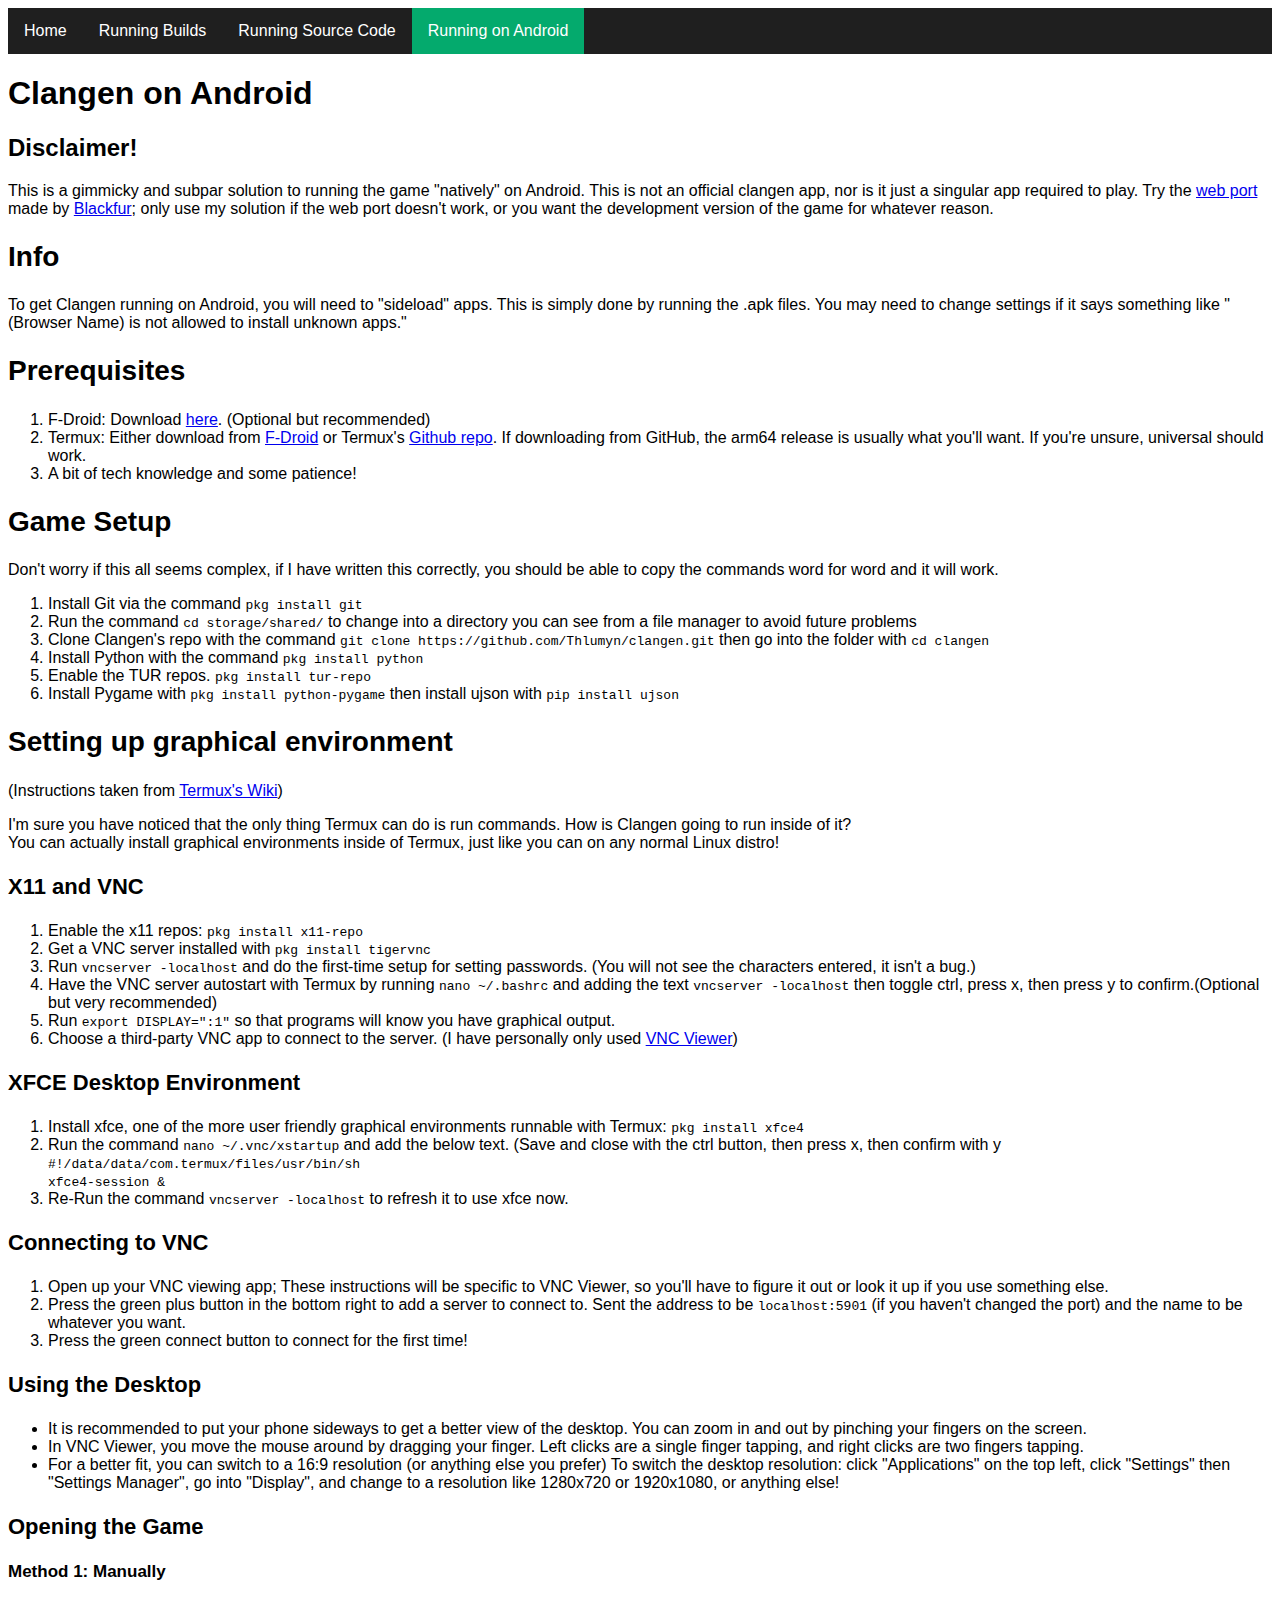
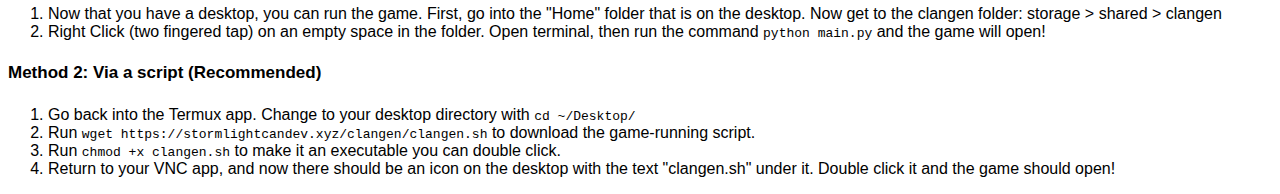
<file: storm/android/index.html>
<!DOCTYPE html>
<html lang="en">
<head>
    <meta charset="UTF-8">
    <meta http-equiv="X-UA-Compatible" content="IE=edge">
    <meta name="viewport" content="width=device-width, initial-scale=1.0">
    <meta name="description" content="Unoffical guides to playing Clangen on Windows, MacOS, Linux, ChromeOS, and EVEN ANDROID (kinda).">
    <title>Android Instructions | Stormlightcandev</title>
    <link rel="stylesheet" href="../main.css">
</head>
<body>
    <div class="menu">
        <ul>
            <li><a href="../">Home</a></li>
            <li><a href="../build-instructions">Running Builds</a></li>
            <li><a href="../source-instructions">Running Source Code</a></li>
            <li><a href="../android" class="active">Running on Android</a></li>
        </ul>
    </div>
    <h1 id="android-header">Clangen on Android</h1>
    
    <h2>Disclaimer!</h2>
    <p>This is a gimmicky and subpar solution to running the game "natively" on Android. This is not an official clangen app, nor is it just a singular app required to play. Try the <a href="https://clangen-web.github.io" target="_blank">web port</a> made by <a href="https://github.com/TheBlackfurGuy" target="_blank">Blackfur</a>; only use my solution if the web port doesn't work, or you want the development version of the game for whatever reason.</p>
    <div class="instructions">
    <h2>Info</h2>
    <p>To get Clangen running on Android, you will need to "sideload" apps. This is simply done by running the .apk files. You may need to change settings if it says something like "(Browser Name) is not allowed to install unknown apps."</p>
    <h2>Prerequisites</h2>
    <ol>
        <li>F-Droid: Download <a href="https://f-droid.org/" target="_blank">here</a>. (Optional but recommended)
        <li>Termux: Either download from <a href="https://f-droid.org/en/packages/com.termux/" target="_blank">F-Droid</a> or Termux's <a href="https://github.com/termux/termux-app/releases" target="_blank">Github repo</a>. If downloading from GitHub, the arm64 release is usually what you'll want. If you're unsure, universal should work.</li>
        <li>A bit of tech knowledge and some patience!</li>
    </ol>
    <h2>Game Setup</h2> 
    <p>Don't worry if this all seems complex, if I have written this correctly, you should be able to copy the commands word for word and it will work.</p>
    <ol>
        <li>Install Git via the command <code>pkg install git</code></li>
        <li>Run the command <code>cd storage/shared/</code> to change into a directory you can see from a file manager to avoid future problems</li>
        <li>Clone Clangen's repo with the command <code>git clone https://github.com/Thlumyn/clangen.git</code> then go into the folder with <code>cd clangen</code></li>
        <li>Install Python with the command <code>pkg install python</code></li>
        <li>Enable the TUR repos. <code>pkg install tur-repo</code></li>
        <li>Install Pygame with <code>pkg install python-pygame</code> then install ujson with <code>pip install ujson</code></li>
    </ol>
    <h2>Setting up graphical environment</h2>
    <p>(Instructions taken from <a href="https://wiki.termux.com/wiki/Graphical_Environment" target="_blank">Termux's Wiki</a>)</p>
    <p>I'm sure you have noticed that the only thing Termux can do is run commands. How is Clangen going to run inside of it?</br>You can actually install graphical environments inside of Termux, just like you can on any normal Linux distro!</p>
    <h3>X11 and VNC</h3>
    <ol>
        <li>Enable the x11 repos: <code>pkg install x11-repo</code></li>
        <li>Get a VNC server installed with <code>pkg install tigervnc</code></li>
        <li>Run <code>vncserver -localhost</code> and do the first-time setup for setting passwords. (You will not see the characters entered, it isn't a bug.)</li>
        <li>Have the VNC server autostart with Termux by running <code>nano ~/.bashrc</code> and adding the text <code>vncserver -localhost</code> then toggle ctrl, press x, then press y to confirm.(Optional but very recommended)</li>
        <li>Run <code>export DISPLAY=":1"</code> so that programs will know you have graphical output.</li>
        <li>Choose a third-party VNC app to connect to the server. (I have personally only used <a href="https://play.google.com/store/apps/details?id=com.realvnc.viewer.android">VNC Viewer</a>)</li>
    </ol>
    <h3>XFCE Desktop Environment</h3>
    <ol>
        <li>Install xfce, one of the more user friendly graphical environments runnable with Termux: <code>pkg install xfce4</code></li>
        <li>Run the command <code>nano ~/.vnc/xstartup</code> and add the below text. (Save and close with the ctrl button, then press x, then confirm with y</br>
            <code>
                #!/data/data/com.termux/files/usr/bin/sh </br>
                xfce4-session &
            </code>
        </li>
        <li>Re-Run the command <code>vncserver -localhost</code> to refresh it to use xfce now.</li>
    </ol>
    <h3>Connecting to VNC</h3>
    <ol>
        <li>Open up your VNC viewing app; These instructions will be specific to VNC Viewer, so you'll have to figure it out or look it up if you use something else.</li>
        <li>Press the green plus button in the bottom right to add a server to connect to. Sent the address to be <code>localhost:5901</code> (if you haven't changed the port) and the name to be whatever you want.</li>
        <li>Press the green connect button to connect for the first time!</li>
    </ol>
    <h3>Using the Desktop</h3>
    <ul>
        <li>It is recommended to put your phone sideways to get a better view of the desktop. You can zoom in and out by pinching your fingers on the screen.</li>
        <li>In VNC Viewer, you move the mouse around by dragging your finger. Left clicks are a single finger tapping, and right clicks are two fingers tapping.</li>
        <li>For a better fit, you can switch to a 16:9 resolution (or anything else you prefer) To switch the desktop resolution: click "Applications" on the top left, click "Settings" then "Settings Manager", go into "Display", and change to a resolution like 1280x720 or 1920x1080, or anything else!</li>
    </ul>
    <h3>Opening the Game</h3>
    <h4>Method 1: Manually</h4>
    <ol>
        <li>Now that you have a desktop, you can run the game. First, go into the "Home" folder that is on the desktop. Now get to the clangen folder: storage > shared > clangen</li>
        <li>Right Click (two fingered tap) on an empty space in the folder. Open terminal, then run the command <code>python main.py</code> and the game will open!</li>
    </ol>
    <h4>Method 2: Via a script (Recommended)</h4>
    <ol>
        <li>Go back into the Termux app. Change to your desktop directory with <code>cd ~/Desktop/</code></li>
        <li>Run <code>wget https://stormlightcandev.xyz/clangen/clangen.sh</code> to download the game-running script.</li>
        <li>Run <code>chmod +x clangen.sh</code> to make it an executable you can double click.</li>
        <li>Return to your VNC app, and now there should be an icon on the desktop with the text "clangen.sh" under it. Double click it and the game should open!</li>
    </ol>
    </div>
</body>
</htm
</file>
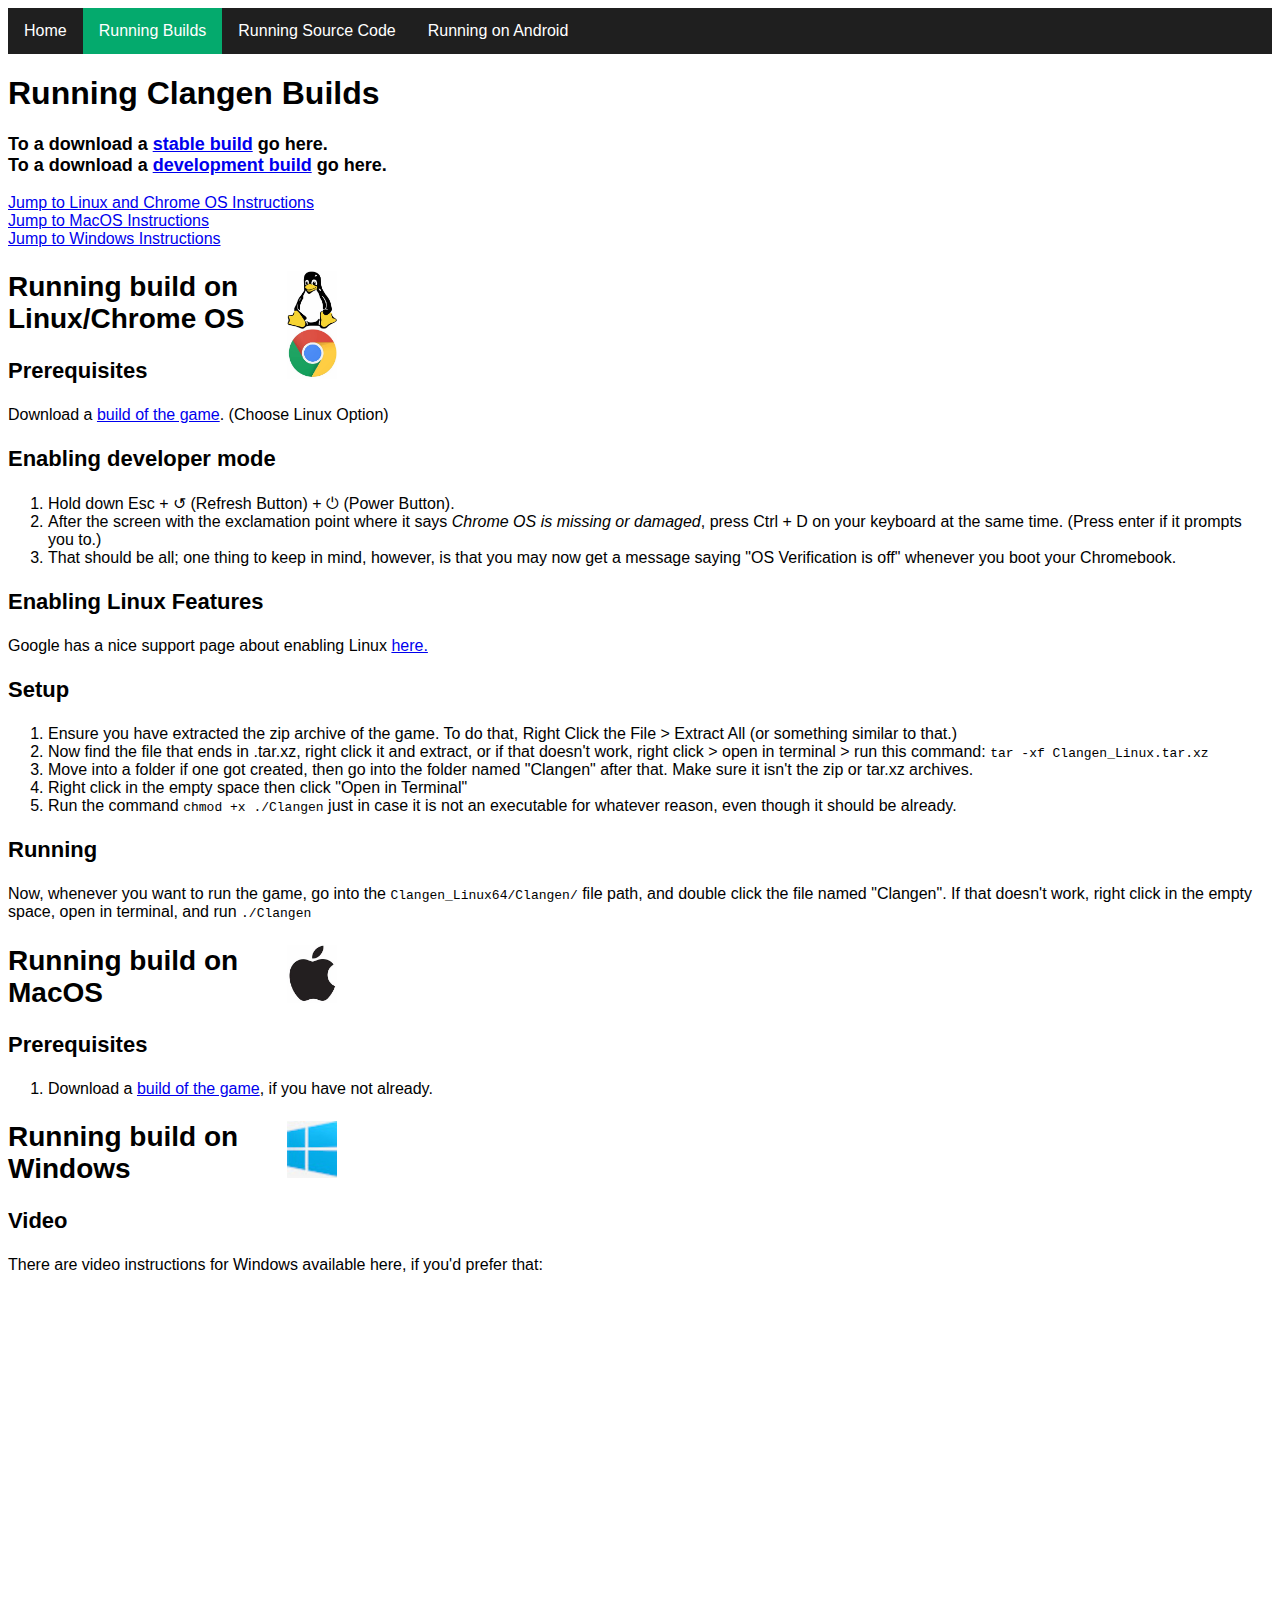
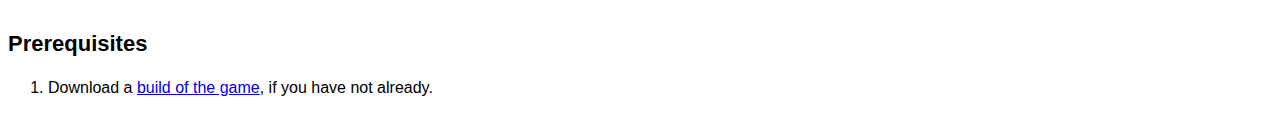
<file: storm/build-instructions/index.html>
<!DOCTYPE html>
<html lang="en">
<head>
    <meta charset="UTF-8">
    <meta http-equiv="X-UA-Compatible" content="IE=edge">
    <meta name="viewport" content="width=device-width, initial-scale=1.0">
    <meta name="description" content="Unoffical guides to playing Clangen on Windows, MacOS, Linux, ChromeOS, and EVEN ANDROID (kinda).">
    <title>Run Clangen Builds | Stormlightcandev</title>
    <link rel="stylesheet" href="../main.css">
</head>
<body>
    <div class="menu">
        <ul>
            <li><a href="../">Home</a></li>
            <li><a href="../build-instructions" class="active">Running Builds</a></li>
            <li><a href="../source-instructions">Running Source Code</a></li>
            <li><a href="../android">Running on Android</a></li>
        </ul>
    </div>
    <h1 id="build-header">Running Clangen Builds</h1>
    <p class="medium-p">
    <strong>
    To a download a <a href="https://sablesteel.itch.io/clan-gen-fan-edit" target="_blank">stable build</a> go here.</br>
    To a download a <a href="https://nightly.link/Thlumyn/clangen/workflows/build/development" target="_blank">development build</a> go here.
    </strong>
    </p>
    <a href="#chromeos-and-linux-build">Jump to Linux and Chrome OS Instructions</a></br>
    <a href="#macos-build">Jump to MacOS Instructions</a></br>
    <a href="#windows-build">Jump to Windows Instructions</a></br>

    <div class="instructions">
        <div class="os" class="chromeos">
         <img src="../img/tux.jpg">
         <img src="../img/chrome.jpg">
        <h2 id="chromeos-and-linux-build">Running build on Linux/Chrome OS</h2>
        </div>
        <h3>Prerequisites</h3>
        <p>Download a <a href="#build-header">build of the game</a>. (Choose Linux Option)</p>
        <h3>Enabling developer mode</h3>
        <ol>
            <li>Hold down Esc + &#8634 (Refresh Button) + ⏻ (Power Button).</li>
            <li>After the screen with the exclamation point where it says <em>Chrome OS is missing or damaged</em>, press Ctrl + D on your keyboard at the same time. (Press enter if it prompts you to.)</li>
            <li>That should be all; one thing to keep in mind, however, is that you may now get a message saying "OS Verification is off" whenever you boot your Chromebook.</li>
        </ol>
        <h3>Enabling Linux Features</h4>
        <p>Google has a nice support page about enabling Linux <a href="https://support.google.com/chromebook/answer/9145439?hl=en" target="_blank">here.</a></p>
        <h3>Setup</h3>
        <ol>
            <li>Ensure you have extracted the zip archive of the game. To do that, Right Click the File > Extract All (or something similar to that.)</li>
            <li>Now find the file that ends in .tar.xz, right click it and extract, or if that doesn't work, right click > open in terminal > run this command: <code>tar -xf Clangen_Linux.tar.xz</code></li>
            <li>Move into a folder if one got created, then go into the folder named "Clangen" after that. Make sure it isn't the zip or tar.xz archives.</li>
            <li>Right click in the empty space then click "Open in Terminal"</li>
            <li>Run the command <code>chmod +x ./Clangen</code> just in case it is not an executable for whatever reason, even though it should be already.</li>
        </ol>
        <h3>Running</h3>
        <p>Now, whenever you want to run the game, go into the <code>Clangen_Linux64/Clangen/</code> file path, and double click the file named "Clangen". If that doesn't work, right click in the empty space, open in terminal, and run <code>./Clangen</code></p>
        <div class="os" class="macos">
        <img src="../img/mac-logo.jpg">
        <h2 id="macos-build">Running build on MacOS</h2>
        </div>
        <h3>Prerequisites</h3>
        <ol>
            <li>Download a <a href="#build-header">build of the game</a>, if you have not already.</li>
        </ol>
        <div class="os" class="windows">
        <img src="../img/windows-logo.jpg">
        <h2 id="windows-build">Running build on Windows</h2>
        </div>
        <h3>Video</h3>
        <p>There are video instructions for Windows available here, if you'd prefer that: </p>
        <iframe width="560" height="315" src="https://www.youtube.com/embed/w-89_UQO2Qk" title="YouTube video player" frameborder="0" allow="accelerometer; autoplay; clipboard-write; encrypted-media; gyroscope; picture-in-picture" allowfullscreen></iframe>
        <h3>Prerequisites</h3>
        <ol>
            <li>Download a <a href="#build-header">build of the game</a>, if you have not already.</li>
        </ol>
    </div>
</body>
</html>
</file>
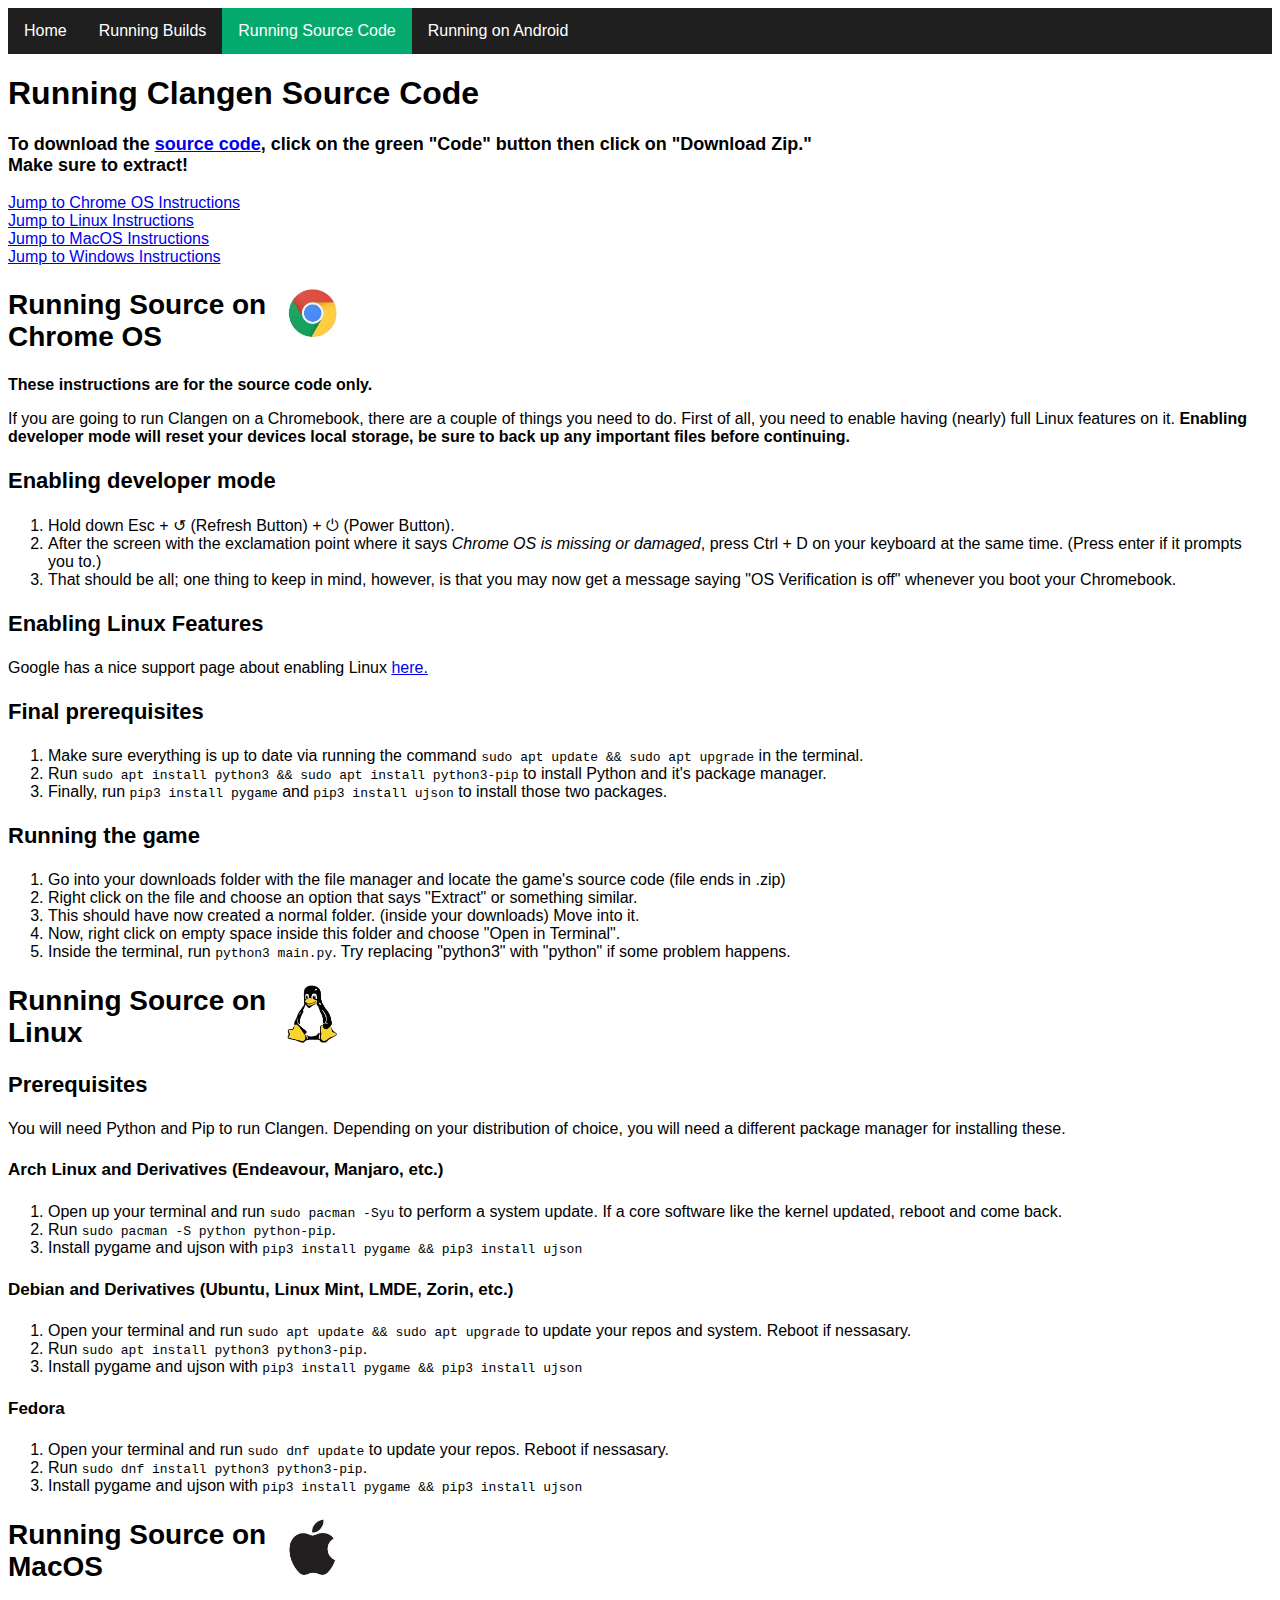
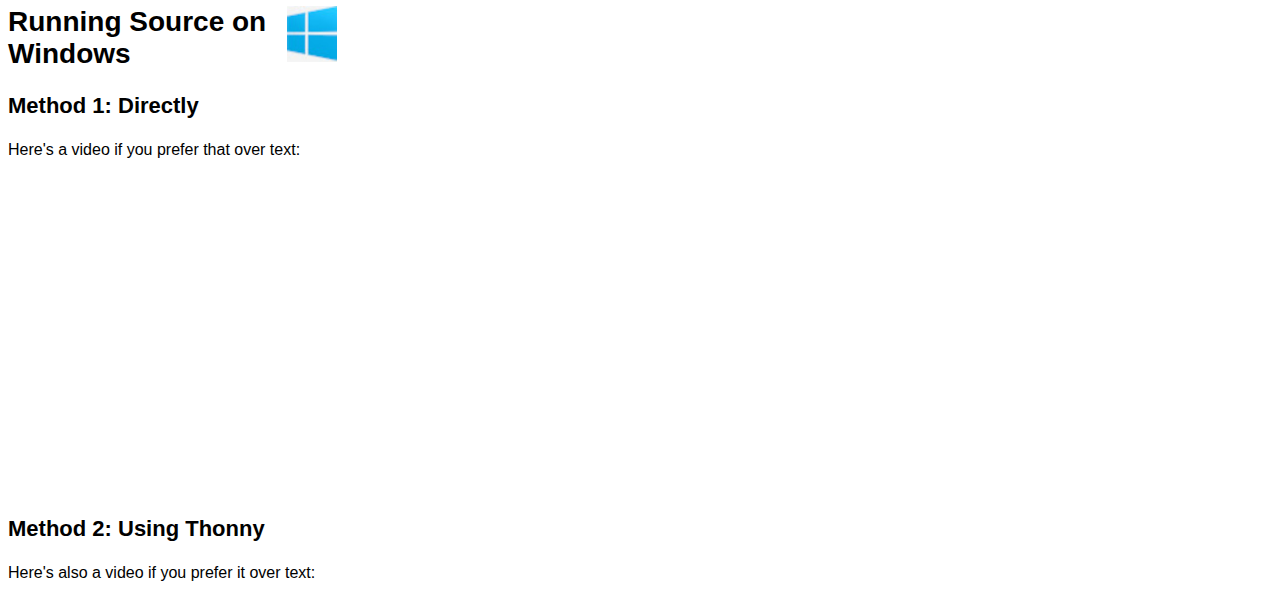
<file: storm/source-instructions/index.html>
<!DOCTYPE html>
<html lang="en">
<head>
    <meta charset="UTF-8">
    <meta http-equiv="X-UA-Compatible" content="IE=edge">
    <meta name="viewport" content="width=device-width, initial-scale=1.0">
    <meta name="description" content="Unoffical guides to playing Clangen on Windows, MacOS, Linux, ChromeOS, and EVEN ANDROID (kinda).">
    <title>Run Clangen Source Code | Stormlightcandev</title>
    <link rel="stylesheet" href="../main.css">
</head>
<body>
    <div class="menu">
        <ul>
            <li><a href="../">Home</a></li>
            <li><a href="../build-instructions">Running Builds</a></li>
            <li><a href="../source-instructions" class="active">Running Source Code</a></li>
            <li><a href="../android">Running on Android</a></li>
        </ul>
    </div>
    <h1 id="source-header">Running Clangen Source Code</h1> 
        <p class="medium-p"><strong>To download the <a href="https://github.com/Thlumyn/clangen/tree/development" target="_blank">source code</a>, click on the green "Code" button then click on "Download Zip."</br>
            Make sure to extract!</strong>
        </p>
        <a href="#chromeos">Jump to Chrome OS Instructions</a></br>
        <a href="#linux">Jump to Linux Instructions</a></br>
        <a href="#macos">Jump to MacOS Instructions</a></br>
        <a href="#windows">Jump to Windows Instructions</a></br>
        <div class="instructions">
            <div class="os" class="chromeos">
                <img src="../img/chrome.jpg">
                <h2 id="chromeos">Running Source on Chrome OS</h2>
            </div>
                <p><strong>These instructions are for the source code only.</strong></p>
                <p>If you are going to run Clangen on a Chromebook, there are a couple of things you need to do. First of all, you need to enable having (nearly) full Linux
                features on it. <strong>Enabling developer mode will reset your devices local storage, be sure to back up any important files before continuing.</strong>
                </p>
                <h3>Enabling developer mode</h4>
                <ol>
                    <li>Hold down Esc + &#8634 (Refresh Button) + ⏻ (Power Button).</li>
                    <li>After the screen with the exclamation point where it says <em>Chrome OS is missing or damaged</em>, press Ctrl + D on your keyboard at the same time. (Press enter if it prompts you to.)</li>
                    <li>That should be all; one thing to keep in mind, however, is that you may now get a message saying "OS Verification is off" whenever you boot your Chromebook.</li>
                </ol>
                <h3>Enabling Linux Features</h4>
                <p>Google has a nice support page about enabling Linux <a href="https://support.google.com/chromebook/answer/9145439?hl=en" target="_blank">here.</a></p>
                <h3>Final prerequisites</h3>
                <ol>
                    <li>Make sure everything is up to date via running the command <code>sudo apt update && sudo apt upgrade</code> in the terminal.</li>
                    <li>Run <code>sudo apt install python3 && sudo apt install python3-pip</code> to install Python and it's package manager.</li>
                    <li>Finally, run <code>pip3 install pygame</code> and <code>pip3 install ujson</code> to install those two packages.</li>
                </ol>
                <h3>Running the game</h4>
                <ol>
                    <li>Go into your downloads folder with the file manager and locate the game's source code (file ends in .zip)</li>
                    <li>Right click on the file and choose an option that says "Extract" or something similar.</li>
                    <li>This should have now created a normal folder. (inside your downloads) Move into it.</li>
                    <li>Now, right click on empty space inside this folder and choose "Open in Terminal".</li>
                    <li>Inside the terminal, run <code>python3 main.py</code>. Try replacing "python3" with "python" if some problem happens.</li>
                </ol>
        </div>
    
        <div class="instructions">
            <div class="os" class="linux">
                <img src="../img/tux.jpg">
                <h2 id="linux">Running Source on Linux</h2>
            </div>
                <h3>Prerequisites</h3>
                <p>You will need Python and Pip to run Clangen. Depending on your distribution of choice, you will need a different package manager for installing these.</p>
                <h4>Arch Linux and Derivatives (Endeavour, Manjaro, etc.)</h4>
                <ol>
                    <li>Open up your terminal and run <code>sudo pacman -Syu</code> to perform a system update. If a core software like the kernel updated, reboot and come back.</li>
                    <li>Run <code>sudo pacman -S python python-pip</code>.</li>
                    <li>Install pygame and ujson with <code>pip3 install pygame && pip3 install ujson</code></li>
                </ol>
                <h4>Debian and Derivatives (Ubuntu, Linux Mint, LMDE, Zorin, etc.)</h4>
                <ol>
                    <li>Open your terminal and run <code>sudo apt update && sudo apt upgrade</code> to update your repos and system. Reboot if nessasary.</li>
                    <li>Run <code>sudo apt install python3 python3-pip</code>.</li>
                    <li>Install pygame and ujson with <code>pip3 install pygame && pip3 install ujson</code></li>
                </ol>
                <h4>Fedora</h4>
                <ol>
                    <li>Open your terminal and run <code>sudo dnf update</code> to update your repos. Reboot if nessasary.</li>
                    <li>Run <code>sudo dnf install python3 python3-pip</code>.</li>
                    <li>Install pygame and ujson with <code>pip3 install pygame && pip3 install ujson</code></li>
                </ol>
            <div class="os" class="macos">
            <img src="../img/mac-logo.jpg">
            <h2 id="macos">Running Source on MacOS</h2>
            </div>
            <div class="os" class="windows">
            <img src="../img/windows-logo.jpg">
            <h2 id="windows">Running Source on Windows</h2>
            <h3>Method 1: Directly</h3>
            <p>Here's a video if you prefer that over text:</p>
            <iframe width="560" height="315" src="https://www.youtube.com/embed/XuZy3IX_5sM" title="YouTube video player" frameborder="0" allow="accelerometer; autoplay; clipboard-write; encrypted-media; gyroscope; picture-in-picture" allowfullscreen></iframe>
            <h3>Method 2: Using Thonny</h3>
            <p>Here's also a video if you prefer it over text:</p>
            </div>
        </div>

</body>
</html>
</file>
<file: storm/main.css>
body {
    font-family: sans-serif;
}

.instructions h2 {
    font-size: 28px;
}

.instructions h3 {
    font-size: 22px;
}

.instructions h4 {
    font-size: 17px;
}

.medium-p {
    font-size: 18px;
}

.os img {
    float: right;
    margin-right: 74%;
    width: 50px;
    height: auto;
}

.menu ul {
    list-style-type: none;
    margin: 0;
    padding: 0;
    overflow: hidden;
    background-color: #1f1f1f;
}

.menu li {
    float: left;
}

.menu li a {
    display: block;
    color: white;
    text-align: center;
    padding: 14px 16px;
    text-decoration: none;
}

.menu li a:hover {
    background-color: #111111;
}

.menu .active {
    background-color: #04AA6D;
}
</file>
